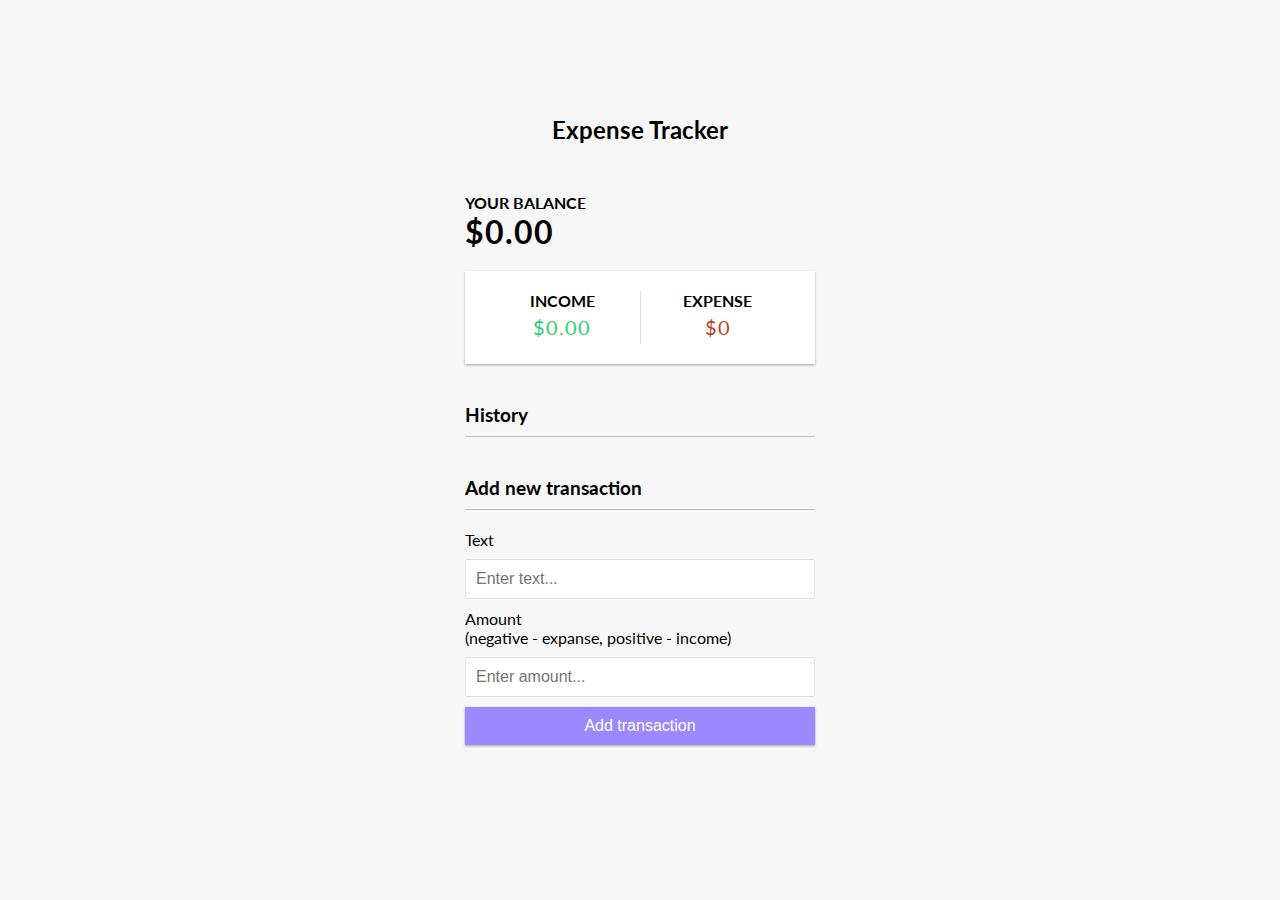
<file: index.html>
<!DOCTYPE html>
<html lang="en">
  <head>
    <meta charset="UTF-8" />
    <meta name="viewport" content="width=device-width, initial-scale=1.0" />
    <link rel="stylesheet" href="style.css" />
    <title>Expense Tracker</title>
  </head>
  <body>
    <h2>Expense Tracker</h2>

    <div class="container">
      <h4>Your Balance</h4>
      <h1 id="balance">$0.00</h1>

      <div class="inc-exp-container">
        <div>
          <h4>Income</h4>
          <p id="money-plus" class="money plus">+$0.00</p>
        </div>
        <div>
          <h4>Expense</h4>
          <p id="money-minus" class="money minus">+$0.00</p>
        </div>
      </div>

      <h3>History</h3>
      <ul id="list" class="list">
        <!-- <li class="minus">
          Cash <span>-$400</span><button class="delete-btn">x</button>
        </li> -->
      </ul>

      <h3>Add new transaction</h3>
      <form id="form">
        <div class="form-control">
          <label for="text">Text</label>
          <input type="text" id="text" placeholder="Enter text..." />
        </div>
        <div class="form-control">
          <label for="amount"
            >Amount <br />
            (negative - expanse, positive - income)</label
          >
          <input type="number" id="amount" placeholder="Enter amount..." />
        </div>
        <button class="btn">Add transaction</button>
      </form>
    </div>
    <script src="script.js"></script>
  </body>
</html>
</file>
<file: style.css>
@import url('https://fonts.googleapis.com/css?family=Lato&display=swap');

:root {
  --box-shadow: 0 1px 3px rgba(0, 0, 0, 0.12), 0 1px 2px rgba(0, 0, 0, 0.24);
}

* {
  box-sizing: border-box;
}
body {
  background-color: #f7f7f7;
  display: flex;
  flex-direction: column;
  align-items: center;
  justify-content: center;
  min-height: 100vh;
  margin: 0;
  font-family: 'Lato', sans-serif;
}

.container {
  margin: 30px auto;
  width: 350px;
}

h1 {
  letter-spacing: 1px;
  margin: 0;
}

h3 {
  border-bottom: 1px solid #bbb;
  padding-bottom: 10px;
  margin: 40px 0 10px;
}

h4 {
  margin: 0;
  text-transform: uppercase;
}

.inc-exp-container {
  background-color: #fff;
  box-shadow: var(--box-shadow);
  padding: 20px;
  display: flex;
  justify-content: space-between;
  margin: 20px 0;
}

.inc-exp-container > div {
  flex: 1;
  text-align: center;
}

.inc-exp-container > div:first-of-type {
  border-right: 1px solid #dedede;
}

.money {
  font-size: 20px;
  letter-spacing: 1px;
  margin: 5px 0;
}

.money.plus {
  color: #2ecc71;
}
.money.minus {
  color: #c0392b;
}

label {
  display: inline-block;
  margin: 10px 0;
}

input[type='text'],
input[type='number'] {
  border: 1px solid #dedede;
  border-radius: 2px;
  display: block;
  font-size: 16px;
  padding: 10px;
  width: 100%;
}

.btn {
  cursor: pointer;
  background-color: #9c88ff;
  box-shadow: var(--box-shadow);
  color: #fff;
  border: 0;
  display: block;
  font-size: 16px;
  margin: 10px 0 30px;
  padding: 10px;
  width: 100%;
}
.btn:focus,
.delete-btn:focus {
  outline: 0;
}

.list {
  list-style-type: none;
  padding: 0;
  margin-bottom: 40px;
}

.list li {
  background-color: white;
  box-shadow: var(--box-shadow);
  color: #333;
  display: flex;
  justify-content: space-between;
  position: relative;
  padding: 10px;
  margin: 10px 0;
}

.list li.minus {
  border-right: 5px solid #c0392b;
}
.list li.plus {
  border-right: 5px solid #2ecc71;
}

.delete-btn {
  cursor: pointer;
  background-color: #e74c3c;
  border: 0;
  color: #fff;
  font-size: 20px;
  line-height: 20px;
  padding: 2px 5px;
  position: absolute;
  top: 50%;
  left: 0;
  transform: translate(-100%, -50%);
  opacity: 0;
  transition: opacity 0.3s ease;
}

.list li:hover .delete-btn {
  opacity: 1;
}
</file>
